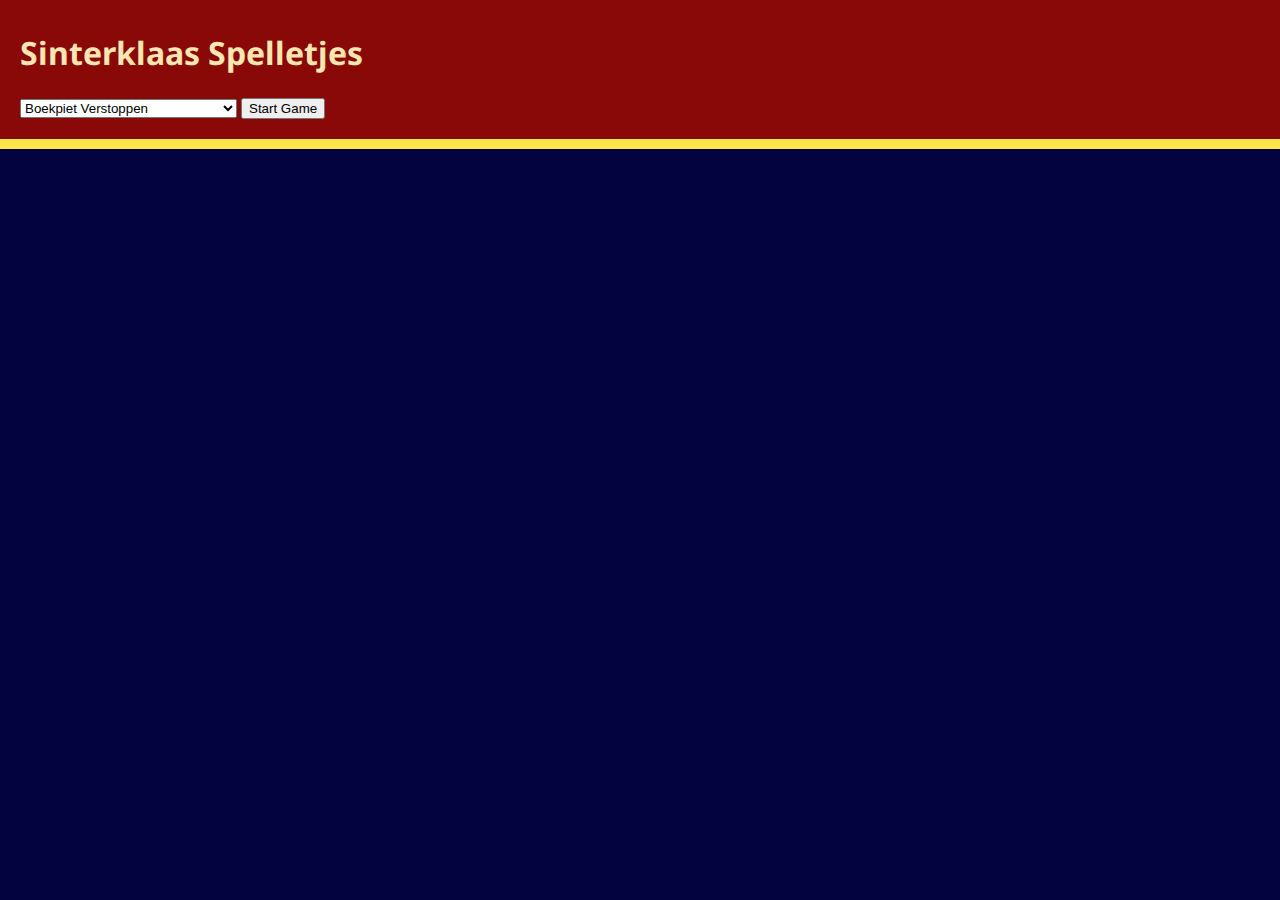
<file: index.html>
<!DOCTYPE html>
<html>
    <head>
        <title>Sinterklaas Spelletje</title>
        <link rel="stylesheet" href="sintspel.css">
        <link rel="stylesheet" href="https://fonts.googleapis.com/css2?family=Material+Symbols+Outlined:opsz,wght,FILL,GRAD@20..48,100..700,0..1,-50..200" />
    </head>
    <body>
        <div class="header">
            <h1>Sinterklaas Spelletjes</h1>
            <select id="selector">
                <option value="verstoppen">Boekpiet Verstoppen</option>
                <option value="bootspel">Volle Kracht Vooruit!</option>
                <option value="pietenjump">Pietensprong</option>
                <option value="treinspel">In Volle Vaart</option>
                <option value="mallenknallen">Chocolade Fabriek</option>
                <option value="tikspel">Dakpannenpenarie</option>
                <option value="bootspel">Volle Kracht Vooruit</option>
                <option value="ozosnel">Ozosnel</option>
                <option value="dakspel">Schoorsteenrace</option>
                <option value="babypiet">Babypiet Moet Slapen</option>
                <option value="pong">Pepernotenpong</option>
                <option value="vangspel">Snoepjes Vangen</option>
                <option value="raapspel">Pakjes Rapen</option>
                <option value="schudspel">Pakjes Schudden</option>
                <option value="muziekband">Muziekband</option>
                <option value="plaatjesbende">Plaatjesbende</option>
                <option value="sjoelen">Pepernoten Sjoelen</option>
                <option value="aankleden">Sint Aankleden</option>
                <option value="taartversieren">Taart Versieren</option>
                <option value="rijmen">Rijmen</option>
                <option value="trefbal">Pietentrefbal</option>
                <option value="pakjeskamer">Pakjeskamer</option>
                <option value="aanmeren">Volle Haven</option>
                <option value="pietenpetten">Mini - Muts Op!</option>
                <option value="precisiestrooien">Mini - Precisie Strooien</option>
                <option value="chocoladegereedschap">Mini - Gereedschap van Chocola</option>
                <option value="schoenenzoeken">Mini - Schoenen Zoeken</option>
                <option value="paardvoeren">Mini - Paardje Voeren</option>
                <option value="burgemeestersketting">Mini - De Kapotte Ketting</option>
                <option value="pepernotenfeest">Mini - Pepernotenfeest</option>
                <option value="waarozosnel">Mini - Waar is Ozosnel</option>
                <option value="verlanglijstje">Mini - Verlanglijstje</option>
                <option value="vlekkenpoetsen">Mini - Vlekken Poetsen</option>
                <option value="geefhetdoor">Mini - Geef het Door</option>
                <option value="paardjepoetsen">Mini - Paardje Poetsen</option>
            </select>
            <button onclick="StartGame()">Start Game</button>
        </div>
        <br>
        <div id="overlay">
            <span class="material-symbols-outlined" onclick="off()">close</span>
        </div>
        <div class="sint"></div>
    </body>
    <script src="sintspel.js"></script>
</html>
</file>
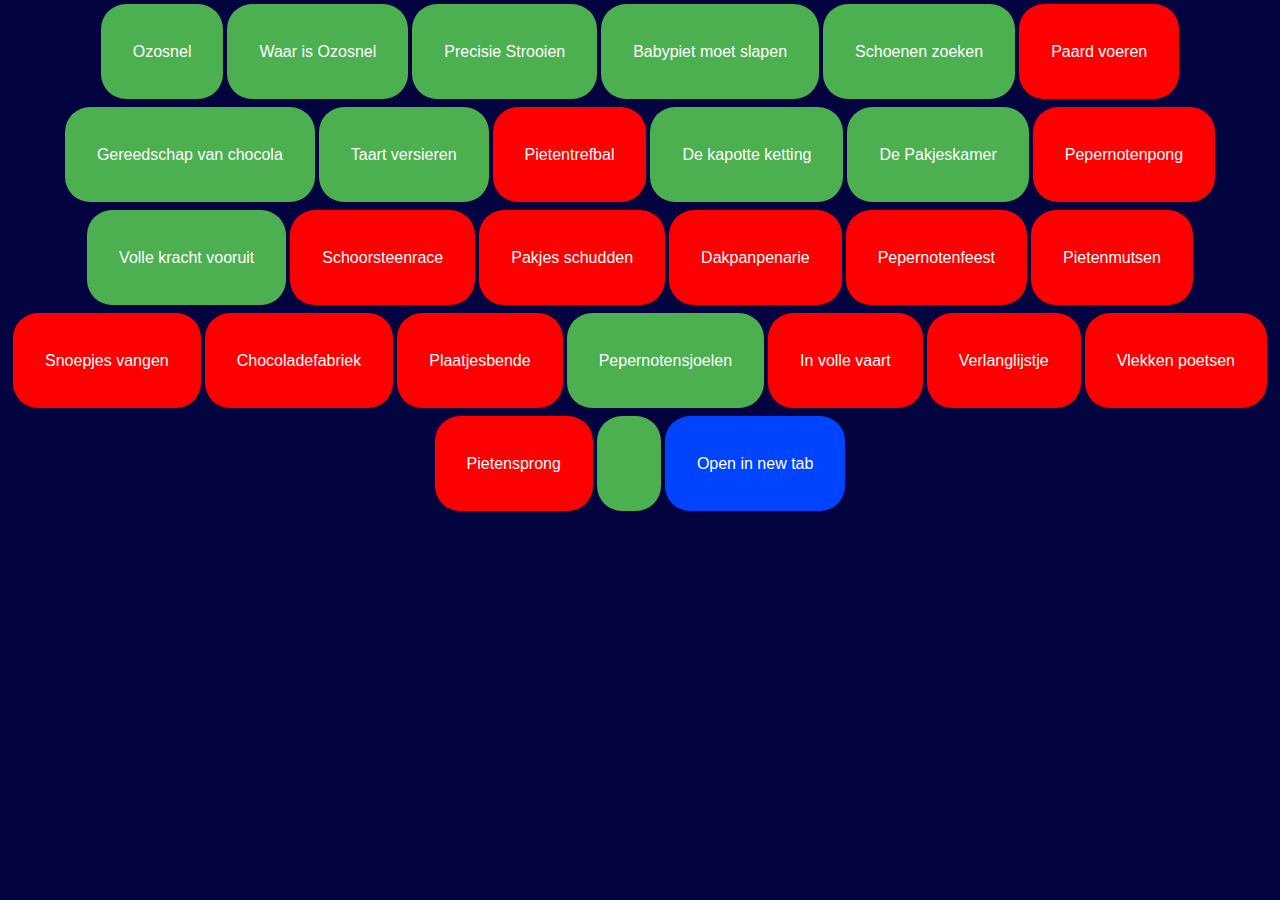
<file: old.html>
<!DOCTYPE html>
<html>
	<head>
		<title>Sinterklaas Spelletjes</title>
		<link rel="stylesheet" href="styles.css">
 		<link rel="icon" type="image/x-icon" href="favicon-32x32.ico">
		<!--<meta http-equiv="refresh" content="30">-->
	</head>
	<body>
		<div class="buttons flex-container">
			<button onClick="openGame('https://sinterklaasjournaal.ntr.nl/assets/games/2021/pietengames-2019/ozosnel.html')">Ozosnel</button>
			<button onClick="openGame('https://sinterklaasjournaal.ntr.nl/assets/games/2021/pieten-minigames-2021/ozosnel.html')">Waar is Ozosnel</button>
			<button onClick="openGame('https://sinterklaasjournaal.ntr.nl/assets/games/2021/pieten-minigames-2020/precisiestrooien.html')">Precisie Strooien</button>
			<button onClick="openGame('https://sinterklaasjournaal.ntr.nl/assets/games/2021/pietengames-2021/babypiet.html')">Babypiet moet slapen</button>
			<button onClick="openGame('https://sinterklaasjournaal.ntr.nl/assets/games/2021/pieten-minigames-2020/schoenenzoeken.html')">Schoenen zoeken</button>
			<button onClick="openGame('https://sinterklaasjournaal.ntr.nl/assets/games/2021/pieten-minigames-2018/paardvoeren.html')" class="error">Paard voeren</button>
			<button onClick="openGame('https://sinterklaasjournaal.ntr.nl/assets/games/2021/pieten-minigames-2021/chocoladegereedschap.html')">Gereedschap van chocola</button>
			<button onClick="openGame('https://sinterklaasjournaal.ntr.nl/assets/games/2021/pietengames-2021/taartversieren.html')">Taart versieren</button>
			<button onClick="openGame('https://sinterklaasjournaal.ntr.nl/assets/games/2021/pietengames-2016/trefbal.html')" class="error">Pietentrefbal</button>
			<button onClick="openGame('https://sinterklaasjournaal.ntr.nl/assets/games/2021/pieten-minigames-2020/burgemeestersketting.html')">De kapotte ketting</button>
			<button onClick="openGame('https://sinterklaasjournaal.ntr.nl/assets/games/2021/pietengames-2020/pakjeskamer.html')">De Pakjeskamer</button>
			<button onClick="openGame('https://sinterklaasjournaal.ntr.nl/assets/games/2021/pietengames-2016/pong.html')" class="error">Pepernotenpong</button>
			<button onClick="openGame('https://sinterklaasjournaal.ntr.nl/assets/games/2021/pietengames-2020/bootspel.html')">Volle kracht vooruit</button>
			<button onClick="openGame('https://sinterklaasjournaal.ntr.nl/assets/games/2021/pietengames-2016/dakspel.html')" class="error">Schoorsteenrace</button>
			<button onClick="openGame('https://sinterklaasjournaal.ntr.nl/assets/games/2021/pietengames-2016/schudspel.html')" class="error">Pakjes schudden</button>
			<button onClick="openGame('https://sinterklaasjournaal.ntr.nl/assets/games/2021/pietengames-2017/tikspel.html')" class="error">Dakpanpenarie</button>
			<button onClick="openGame('https://sinterklaasjournaal.ntr.nl/assets/games/2021/pieten-minigames-2018/pepernotenfeest.html')" class="error">Pepernotenfeest</button>
			<button onClick="openGame('https://sinterklaasjournaal.ntr.nl/assets/games/2021/pieten-minigames-2018/pietenpetten.html')" class="error">Pietenmutsen</button>
			<button onClick="openGame('https://sinterklaasjournaal.ntr.nl/assets/games/2021/pietengames-2017/vangspel.html')" class="error">Snoepjes vangen</button>
			<button onClick="openGame('https://sinterklaasjournaal.ntr.nl/assets/games/2021/pietengames-2018/mallenknallen.html')" class="error">Chocoladefabriek</button>
			<button onClick="openGame('https://sinterklaasjournaal.ntr.nl/assets/games/2021/pietengames-2018/plaatjesbende.html')" class="error">Plaatjesbende</button>
			<button onClick="openGame('https://sinterklaasjournaal.ntr.nl/assets/games/2021/pietengames-2019/sjoelen.html')">Pepernotensjoelen</button>
			<button onClick="openGame('https://sinterklaasjournaal.ntr.nl/assets/games/2020/pietengames-2019/treinspel.html')" class="error">In volle vaart</button>
			<button onClick="openGame('https://sinterklaasjournaal.ntr.nl/assets/games/2021/pieten-minigames-2019/verlanglijstje.html')" class="error">Verlanglijstje</button>
			<button onClick="openGame('https://sinterklaasjournaal.ntr.nl/assets/games/2021/pieten-minigames-2019/vlekkenpoetsen.html')" class="error">Vlekken poetsen</button>
			<button onClick="openGame('https://sinterklaasjournaal.ntr.nl/assets/games/2021/pietengames-2018/pietenjump.html')" class="error">Pietensprong</button>
			<button onClick="openGame('')"></button>
			<button onCLick="newTab()" class="newTab">Open in new tab</button>
		</div>
		<iframe id="game" scrolling="no" class="c_game-frame__iframe" allowfullscreen allow="camera;microphone"></iframe>
		<script src="scripts.js"></script>
	</body>
</html>
</file>
<file: sintspel.css>
@import url('https://fonts.googleapis.com/css2?family=Noto+Sans:wght@500&display=swap');

iframe{
    width: 80%;
    height:80%;
    position: absolute;
    top: 50%;
    left: 50%;
    transform: translate(-50%,-50%);
    border: none;
}
html, body{
    height:100%;
    overflow: hidden;
    background-color: #030340;
    font-family: 'Noto Sans', sans-serif;
    color: #fbe6b1;
    margin: 0;
}
#overlay {
    position: fixed;
    display: none;
    width: 100%;
    height: 100%;
    top: 0;
    left: 0;
    right: 0;
    bottom: 0;
    background-color: rgba(0,0,0,0.7);
    z-index: 2;
}
.material-symbols-outlined {
    font-size: 72px !important;
    cursor: pointer;
    float: right;
  font-variation-settings:
    'FILL' 0,
    'wght' 400,
    'GRAD' 0,
    'opsz' 24
}
.material-symbols-outlined:hover{
  font-variation-settings: 
    'wght' 1000
}
input{
    background-color: #890909;
}
.header{
    background-color: #890909;
    padding: 10px 20px 20px 20px;
    border-bottom: #fde64c 10px solid;
    position: absolute;
    z-index: 1;
    width: 100%;
}
.sint{
    height:830px;
    width: 100%;
    background-size: 740px 1660px;
    background-image: url('https://sinterklaasjournaal.ntr.nl/static/media/sint.bdc8e7496e5df6b1c552.png');
    position: fixed;
    bottom: 0px;
}
</file>
<file: styles.css>
.flex-container {
	display: flex;
	align-items: stretch;
	flex-wrap: wrap;
	justify-content: center;
}
body {
	display: flex;
	align-items: stretch;
	flex-wrap: wrap;
	justify-content: center;
}

.error{
	background-color: #FF0000 !important;
}
.error:hover {
	background-color: #FF5555 !important;
}

body, html{
	background-color: #030340;
	height: -webkit-fill-available;
	margin: 0;
}

.newTab {
	float: right; 
	background-color: #0044FF !important;
}
.newTab:hover {
	background-color: #00AAFF !important;
}

.buttons button{
	background-color: #4CAF50;
	border: none;
	color: white;
	padding: 15px 32px;
	text-align: center;
	text-decoration: none;
	display: inline-block;
	font-size: 16px;
	margin: 4px 2px;
	cursor: pointer;
	border-radius: 25px;
}
.buttons button:hover {
	background-color: #5DBF61;
}

.buttons{
	width: 100%;
	margin: 0;
	border: none;
}

iframe {
	border: none;
	margin: 0;
	width: 100%;
}

.c_game-frame__iframe {	
        display: block;
        width: -webkit-fill-available;
}
</file>
